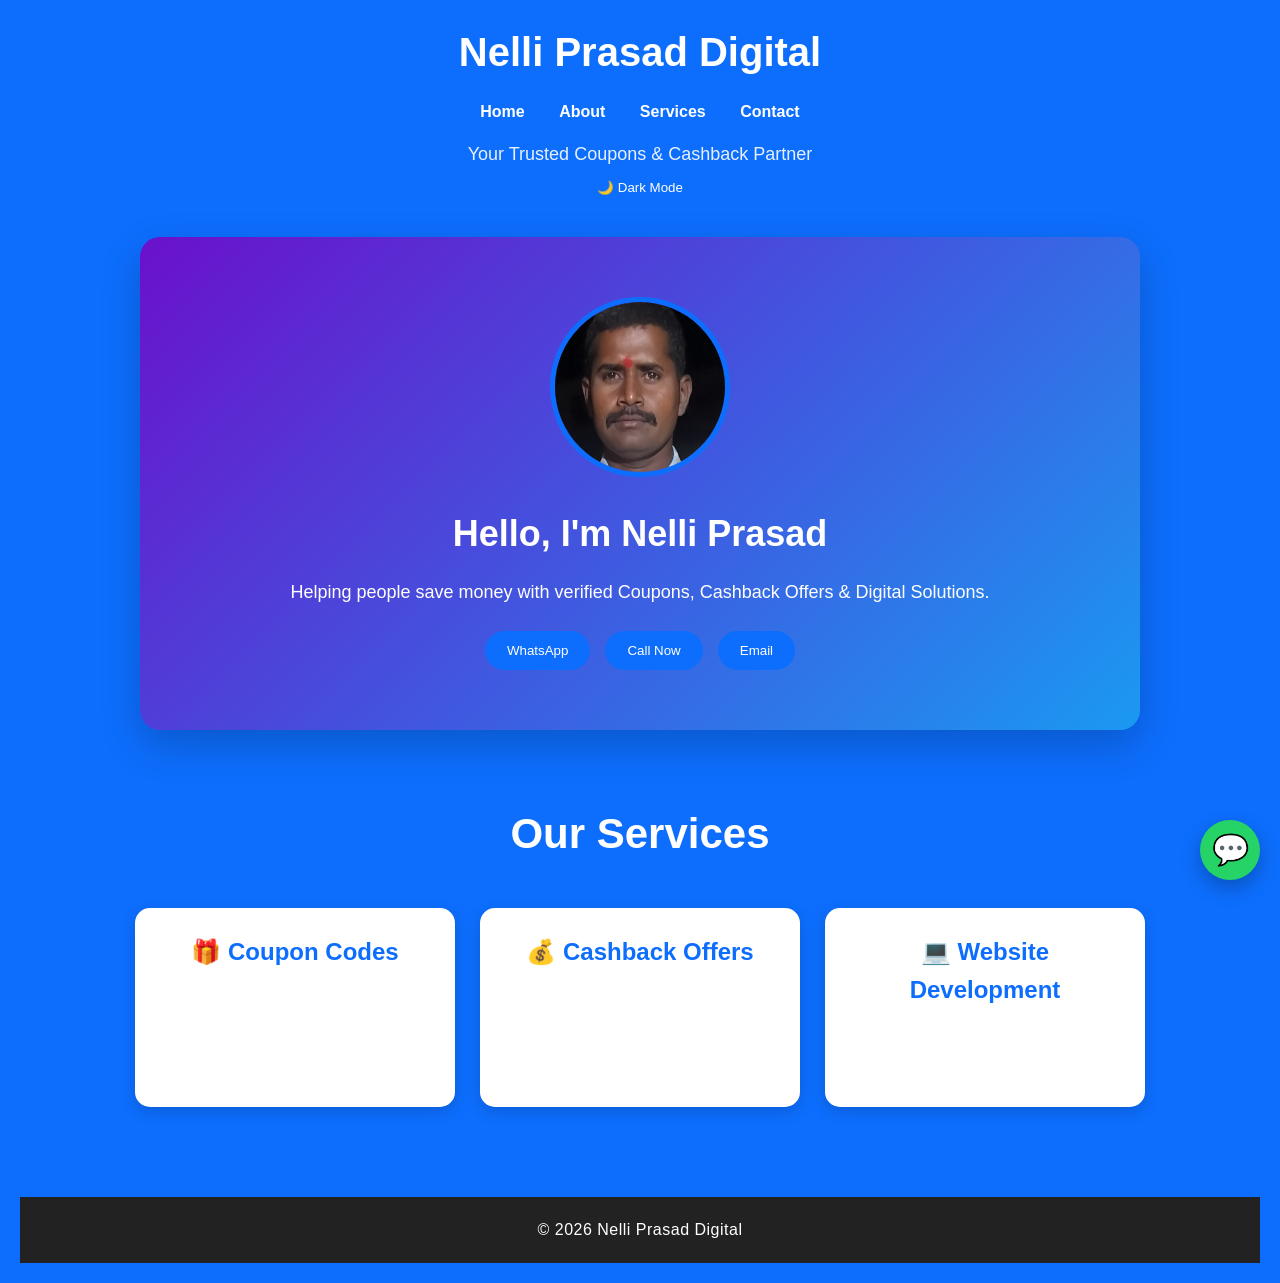
<file: index.html>
<!DOCTYPE html>
<html lang="en">
<head>
<meta charset="UTF-8">
<meta name="viewport" content="width=device-width, initial-scale=1.0">
<title>Nelli Prasad Digital</title>

<link rel="stylesheet" href="style.css">
</head>

<body>

<header>
    <h1>Nelli Prasad Digital</h1>

    <nav>
        <a href="index.html">Home</a>
        <a href="about.html">About</a>
        <a href="services.html">Services</a>
        <a href="contact.html">Contact</a>
    </nav>
    <p class="tagline">Your Trusted Coupons & Cashback Partner</p>
    <button id="darkModeBtn">🌙 Dark Mode</button
</header>

<!-- Hero Section -->
<section class="hero">

    <img src="logo.jpg" alt="Nelli Prasad">

    <h2>Hello, I'm Nelli Prasad</h2>

    <p>
        Helping people save money with verified Coupons,
        Cashback Offers & Digital Solutions.
    </p>

    <div class="hero-buttons">
        <a href="https://wa.me/919989454790" target="_blank">
            <button>WhatsApp</button>
        </a>

        <a href="tel:+919989454790">
            <button>Call Now</button>
        </a>

        <a href="mailto:nellikrishnaprasad@gmail.com">
            <button>Email</button>
        </a>
    </div>

</section>

<!-- Services -->
<section class="services-section">

    <h2 class="services-title">Our Services</h2>

    <div class="services">

        <div class="card">
            <h3>🎁 Coupon Codes</h3>
            <p>Latest verified coupon codes for online shopping.</p>
        </div>

        <div class="card">
            <h3>💰 Cashback Offers</h3>
            <p>Best cashback offers updated daily.</p>
        </div>

        <div class="card">
            <h3>💻 Website Development</h3>
            <p>Professional responsive websites.</p>
        </div>

    </div>

</section>

<footer>
    <p>© 2026 Nelli Prasad Digital</p>
</footer>

<script src="script.js"></script>
<a href="https://wa.me/919989454790" class="whatsapp-float" target="_blank">
    💬
</a>
</body>
</html>
</file>
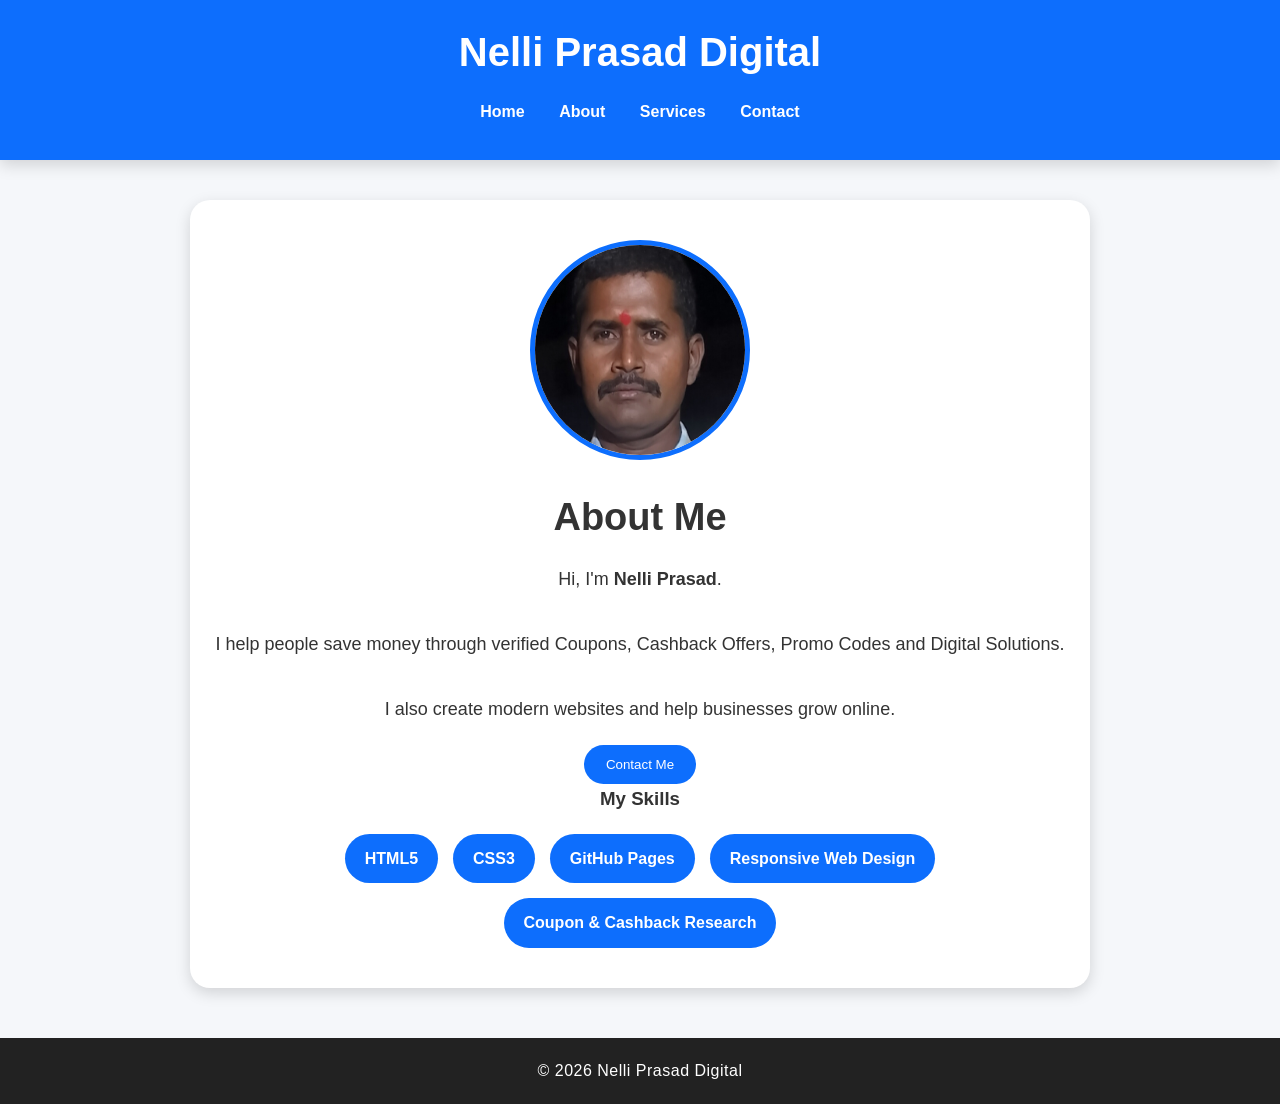
<file: about.html>
<!DOCTYPE html>
<html lang="en">
<head>
    <meta charset="UTF-8">
    <meta name="viewport" content="width=device-width, initial-scale=1.0">
    <title>About - Nelli Prasad Digital</title>

    <link rel="stylesheet" href="style.css">
</head>
<body>

<header>
    <h1>Nelli Prasad Digital</h1>

    <nav>
        <a href="index.html">Home</a>
        <a href="about.html">About</a>
        <a href="services.html">Services</a>
        <a href="contact.html">Contact</a>
    </nav>
</header>

<section class="about">

    <img src="logo.jpg" alt="Nelli Prasad">

    <h2>About Me</h2>

    <p>
        Hi, I'm <strong>Nelli Prasad</strong>.<br><br>

        I help people save money through verified Coupons, Cashback Offers, Promo Codes and Digital Solutions.<br><br>

        I also create modern websites and help businesses grow online.
    </p>

    <a href="contact.html">
        <button>Contact Me</button>
    </a>

    <h3>My Skills</h3>

    <ul class="skills">
        <li>HTML5</li>
        <li>CSS3</li>
        <li>GitHub Pages</li>
        <li>Responsive Web Design</li>
        <li>Coupon & Cashback Research</li>
    </ul>

</section>

<footer>
    <p>© 2026 Nelli Prasad Digital</p>
</footer>

</body>
</html>
</file>
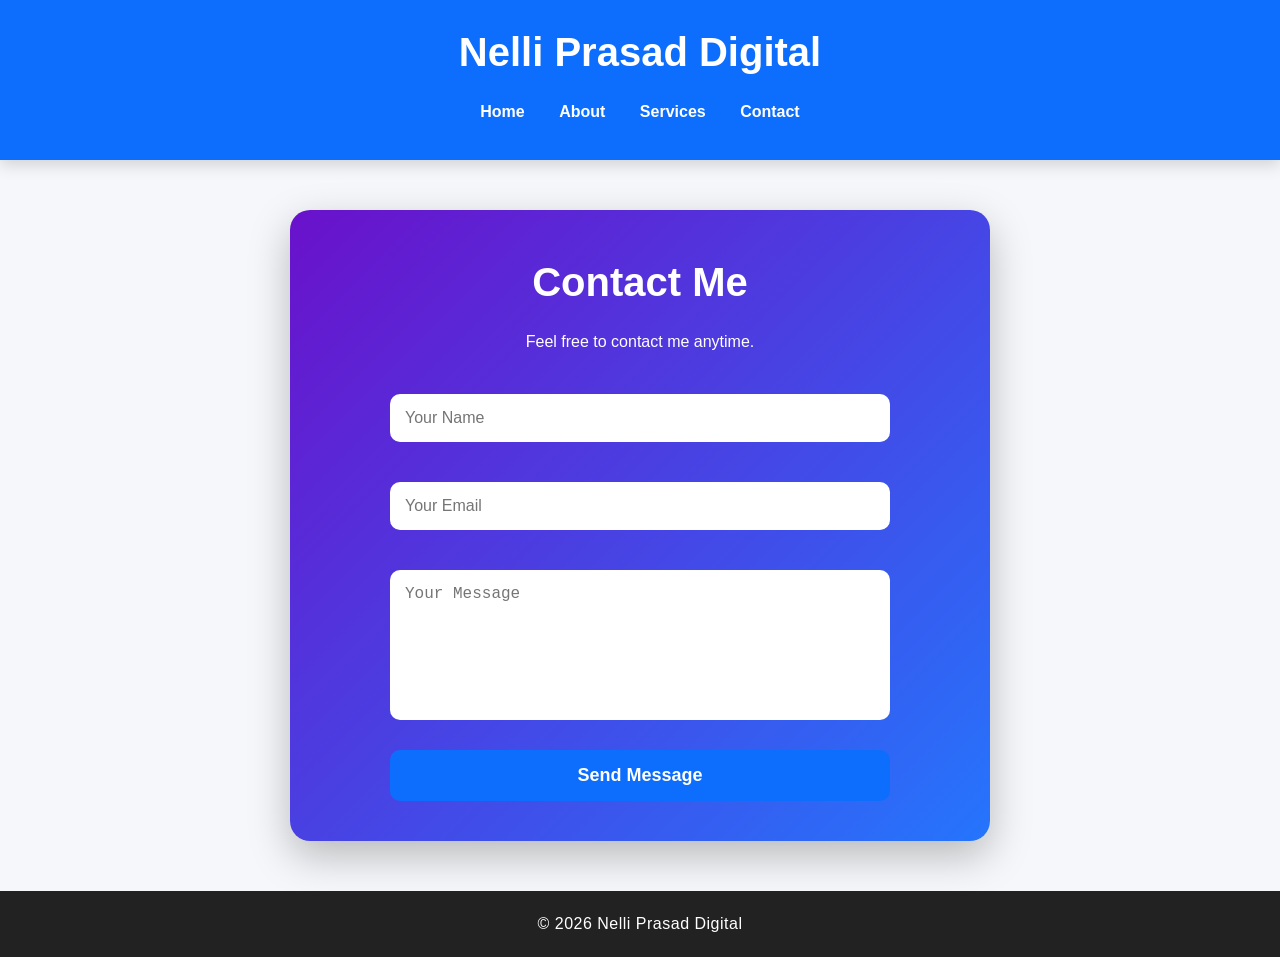
<file: contact.html>
<!DOCTYPE html>
<html lang="en">
<head>
<meta charset="UTF-8">
<meta name="viewport" content="width=device-width, initial-scale=1.0">
<title>Contact - Nelli Prasad Digital</title>
<link rel="stylesheet" href="style.css">
</head>
<body>

<header>
    <h1>Nelli Prasad Digital</h1>

    <nav>
        <a href="index.html">Home</a>
        <a href="about.html">About</a>
        <a href="services.html">Services</a>
        <a href="contact.html">Contact</a>
    </nav>
</header>

<section class="contact-section">

<h2>Contact Me</h2>
<p>Feel free to contact me anytime.</p>

<form class="contact-form" action="https://api.web3forms.com/submit" method="POST">

    <input type="hidden" name="access_key" value="07fbd6a2-9def-4e8d-8e05-021790dcaf4e">

    <input type="text" name="name" placeholder="Your Name" required>

    <input type="email" name="email" placeholder="Your Email" required>

    <textarea name="message" placeholder="Your Message" required></textarea>

    <button type="submit">Send Message</button>

</form>

</section>

<footer>
<p>© 2026 Nelli Prasad Digital</p>
</footer>

</body>
</html>
</file>
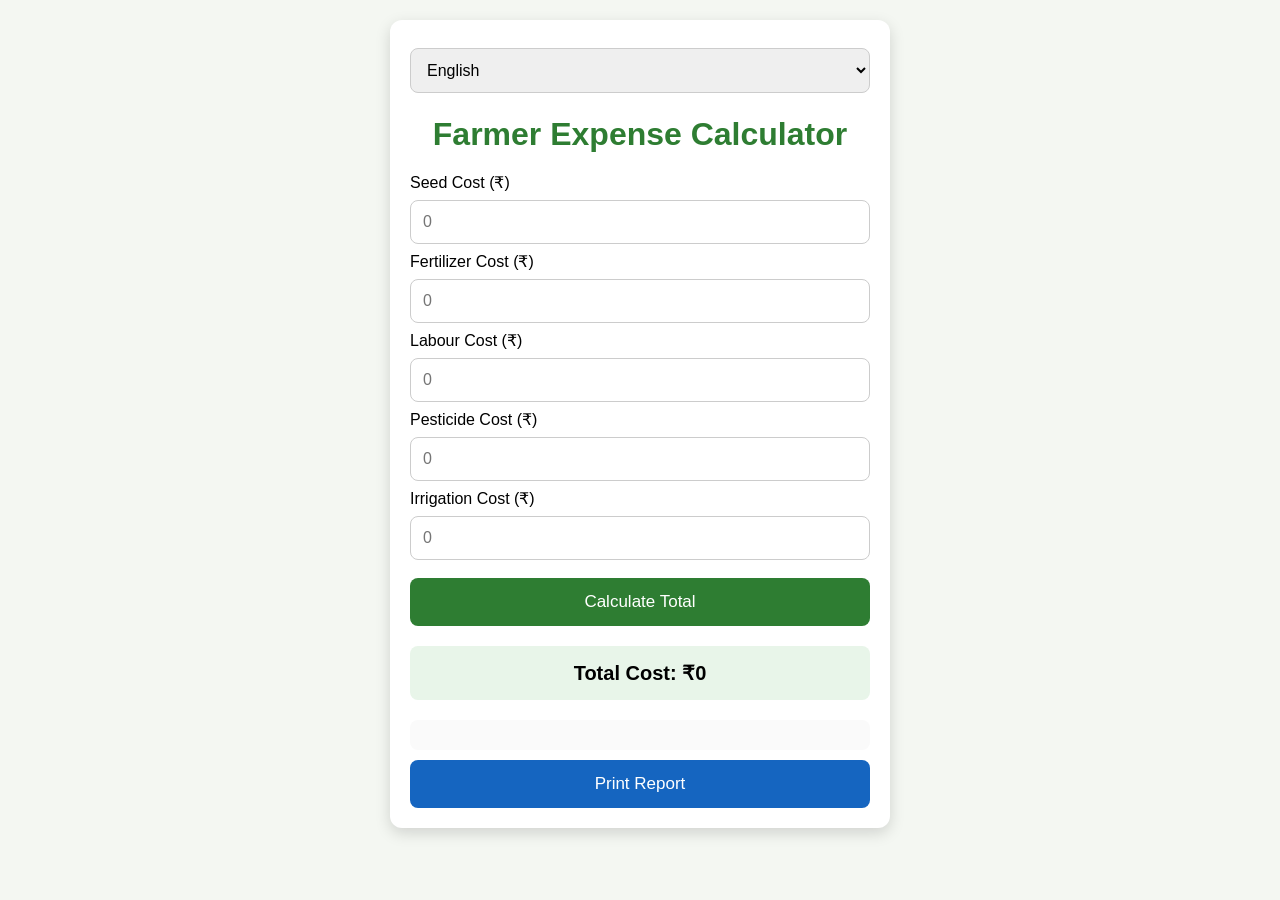
<file: Farmer Expense Calculator.html>
<!DOCTYPE html>
<html lang="en">
<head>
<meta charset="UTF-8">
<meta name="viewport" content="width=device-width, initial-scale=1.0">
<title>Farmer Expense Calculator</title>

<style>
*{
margin:0;
padding:0;
box-sizing:border-box;
font-family:Arial,sans-serif;
}

body{
background:#f4f7f2;
padding:20px;
}

.container{
max-width:500px;
margin:auto;
background:#fff;
padding:20px;
border-radius:12px;
box-shadow:0 5px 15px rgba(0,0,0,.15);
}

h1{
text-align:center;
color:#2e7d32;
margin-bottom:20px;
}

.lang{
text-align:right;
margin-bottom:15px;
}

select,input{
width:100%;
padding:12px;
margin:8px 0;
border:1px solid #ccc;
border-radius:8px;
font-size:16px;
}

button{
width:100%;
padding:14px;
margin-top:10px;
border:none;
border-radius:8px;
font-size:17px;
cursor:pointer;
}

.calc{
background:#2e7d32;
color:#fff;
}

.print{
background:#1565c0;
color:#fff;
}

.result{
margin-top:20px;
background:#e8f5e9;
padding:15px;
border-radius:8px;
font-size:20px;
font-weight:bold;
text-align:center;
}

.report{
margin-top:20px;
padding:15px;
background:#fafafa;
border-radius:8px;
line-height:1.8;
}

@media(max-width:600px){
.container{
padding:15px;
}
h1{
font-size:22px;
}
}
</style>
</head>

<body>

<div class="container">

<div class="lang">
<select id="language" onchange="changeLanguage()">
<option value="en">English</option>
<option value="te">తెలుగు</option>
</select>
</div>

<h1 id="title">Farmer Expense Calculator</h1>

<label id="seedLabel">Seed Cost (₹)</label>
<input type="number" id="seed" placeholder="0">

<label id="fertLabel">Fertilizer Cost (₹)</label>
<input type="number" id="fertilizer" placeholder="0">

<label id="labourLabel">Labour Cost (₹)</label>
<input type="number" id="labour" placeholder="0">

<label id="pestLabel">Pesticide Cost (₹)</label>
<input type="number" id="pesticide" placeholder="0">

<label id="waterLabel">Irrigation Cost (₹)</label>
<input type="number" id="irrigation" placeholder="0">

<button class="calc" onclick="calculate()" id="calcBtn">
Calculate Total
</button>

<div class="result" id="total">
Total Cost: ₹0
</div>

<div class="report" id="report"></div>

<button class="print" onclick="window.print()" id="printBtn">
Print Report
</button>

</div>

<script>

let currentLanguage="en";

const words={
en:{
title:"Farmer Expense Calculator",
seed:"Seed Cost (₹)",
fert:"Fertilizer Cost (₹)",
labour:"Labour Cost (₹)",
pest:"Pesticide Cost (₹)",
water:"Irrigation Cost (₹)",
calc:"Calculate Total",
print:"Print Report",
total:"Total Cost",
report:"Expense Report"
},
te:{
title:"రైతు ఖర్చుల కాలిక్యులేటర్",
seed:"విత్తనాల ఖర్చు (₹)",
fert:"ఎరువుల ఖర్చు (₹)",
labour:"కూలీల ఖర్చు (₹)",
pest:"పురుగుమందుల ఖర్చు (₹)",
water:"నీటి ఖర్చు (₹)",
calc:"మొత్తం లెక్కించు",
print:"రిపోర్ట్ ప్రింట్ చేయండి",
total:"మొత్తం ఖర్చు",
report:"ఖర్చుల నివేదిక"
}
};

function changeLanguage(){

currentLanguage=document.getElementById("language").value;

let t=words[currentLanguage];

title.innerHTML=t.title;
seedLabel.innerHTML=t.seed;
fertLabel.innerHTML=t.fert;
labourLabel.innerHTML=t.labour;
pestLabel.innerHTML=t.pest;
waterLabel.innerHTML=t.water;
calcBtn.innerHTML=t.calc;
printBtn.innerHTML=t.print;

calculate();
}

function calculate(){

let seed=Number(document.getElementById("seed").value)||0;
let fert=Number(document.getElementById("fertilizer").value)||0;
let labour=Number(document.getElementById("labour").value)||0;
let pest=Number(document.getElementById("pesticide").value)||0;
let water=Number(document.getElementById("irrigation").value)||0;

let total=seed+fert+labour+pest+water;

let t=words[currentLanguage];

document.getElementById("total").innerHTML=
t.total+": ₹"+total.toLocaleString();

document.getElementById("report").innerHTML=`
<h3>${t.report}</h3>
<p>${t.seed}: ₹${seed.toLocaleString()}</p>
<p>${t.fert}: ₹${fert.toLocaleString()}</p>
<p>${t.labour}: ₹${labour.toLocaleString()}</p>
<p>${t.pest}: ₹${pest.toLocaleString()}</p>
<p>${t.water}: ₹${water.toLocaleString()}</p>
<hr>
<h2>${t.total}: ₹${total.toLocaleString()}</h2>
`;

}

</script>

</body>
</html>
</file>
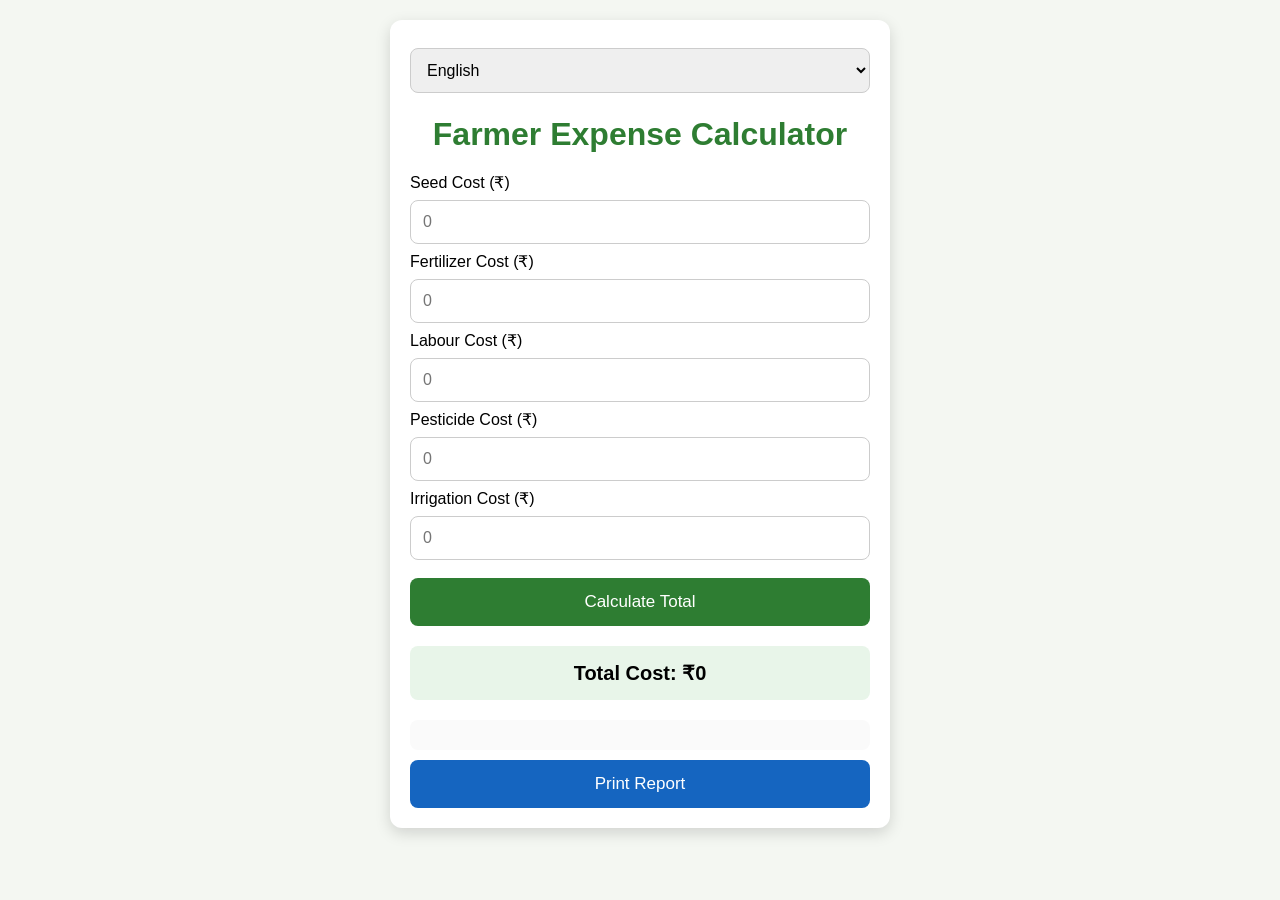
<file: untitled.html>
<!DOCTYPE html>
<html lang="en">
<head>
<meta charset="UTF-8">
<meta name="viewport" content="width=device-width, initial-scale=1.0">
<title>Farmer Expense Calculator</title>

<style>
*{
margin:0;
padding:0;
box-sizing:border-box;
font-family:Arial,sans-serif;
}

body{
background:#f4f7f2;
padding:20px;
}

.container{
max-width:500px;
margin:auto;
background:#fff;
padding:20px;
border-radius:12px;
box-shadow:0 5px 15px rgba(0,0,0,.15);
}

h1{
text-align:center;
color:#2e7d32;
margin-bottom:20px;
}

.lang{
text-align:right;
margin-bottom:15px;
}

select,input{
width:100%;
padding:12px;
margin:8px 0;
border:1px solid #ccc;
border-radius:8px;
font-size:16px;
}

button{
width:100%;
padding:14px;
margin-top:10px;
border:none;
border-radius:8px;
font-size:17px;
cursor:pointer;
}

.calc{
background:#2e7d32;
color:#fff;
}

.print{
background:#1565c0;
color:#fff;
}

.result{
margin-top:20px;
background:#e8f5e9;
padding:15px;
border-radius:8px;
font-size:20px;
font-weight:bold;
text-align:center;
}

.report{
margin-top:20px;
padding:15px;
background:#fafafa;
border-radius:8px;
line-height:1.8;
}

@media(max-width:600px){
.container{
padding:15px;
}
h1{
font-size:22px;
}
}
</style>
</head>

<body>

<div class="container">

<div class="lang">
<select id="language" onchange="changeLanguage()">
<option value="en">English</option>
<option value="te">తెలుగు</option>
</select>
</div>

<h1 id="title">Farmer Expense Calculator</h1>

<label id="seedLabel">Seed Cost (₹)</label>
<input type="number" id="seed" placeholder="0">

<label id="fertLabel">Fertilizer Cost (₹)</label>
<input type="number" id="fertilizer" placeholder="0">

<label id="labourLabel">Labour Cost (₹)</label>
<input type="number" id="labour" placeholder="0">

<label id="pestLabel">Pesticide Cost (₹)</label>
<input type="number" id="pesticide" placeholder="0">

<label id="waterLabel">Irrigation Cost (₹)</label>
<input type="number" id="irrigation" placeholder="0">

<button class="calc" onclick="calculate()" id="calcBtn">
Calculate Total
</button>

<div class="result" id="total">
Total Cost: ₹0
</div>

<div class="report" id="report"></div>

<button class="print" onclick="window.print()" id="printBtn">
Print Report
</button>

</div>

<script>

let currentLanguage="en";

const words={
en:{
title:"Farmer Expense Calculator",
seed:"Seed Cost (₹)",
fert:"Fertilizer Cost (₹)",
labour:"Labour Cost (₹)",
pest:"Pesticide Cost (₹)",
water:"Irrigation Cost (₹)",
calc:"Calculate Total",
print:"Print Report",
total:"Total Cost",
report:"Expense Report"
},
te:{
title:"రైతు ఖర్చుల కాలిక్యులేటర్",
seed:"విత్తనాల ఖర్చు (₹)",
fert:"ఎరువుల ఖర్చు (₹)",
labour:"కూలీల ఖర్చు (₹)",
pest:"పురుగుమందుల ఖర్చు (₹)",
water:"నీటి ఖర్చు (₹)",
calc:"మొత్తం లెక్కించు",
print:"రిపోర్ట్ ప్రింట్ చేయండి",
total:"మొత్తం ఖర్చు",
report:"ఖర్చుల నివేదిక"
}
};

function changeLanguage(){

currentLanguage=document.getElementById("language").value;

let t=words[currentLanguage];

title.innerHTML=t.title;
seedLabel.innerHTML=t.seed;
fertLabel.innerHTML=t.fert;
labourLabel.innerHTML=t.labour;
pestLabel.innerHTML=t.pest;
waterLabel.innerHTML=t.water;
calcBtn.innerHTML=t.calc;
printBtn.innerHTML=t.print;

calculate();
}

function calculate(){

let seed=Number(document.getElementById("seed").value)||0;
let fert=Number(document.getElementById("fertilizer").value)||0;
let labour=Number(document.getElementById("labour").value)||0;
let pest=Number(document.getElementById("pesticide").value)||0;
let water=Number(document.getElementById("irrigation").value)||0;

let total=seed+fert+labour+pest+water;

let t=words[currentLanguage];

document.getElementById("total").innerHTML=
t.total+": ₹"+total.toLocaleString();

document.getElementById("report").innerHTML=`
<h3>${t.report}</h3>
<p>${t.seed}: ₹${seed.toLocaleString()}</p>
<p>${t.fert}: ₹${fert.toLocaleString()}</p>
<p>${t.labour}: ₹${labour.toLocaleString()}</p>
<p>${t.pest}: ₹${pest.toLocaleString()}</p>
<p>${t.water}: ₹${water.toLocaleString()}</p>
<hr>
<h2>${t.total}: ₹${total.toLocaleString()}</h2>
`;

}

</script>

</body>
</html>
</file>
<file: style.css>
html{
    scroll-behavior: smooth;
}

*{
    margin:0;
    padding:0;
    box-sizing:border-box;
}

body{
    font-family:Arial,sans-serif;
    background:#f5f7fa;
    color:#333;
    line-height:1.6;
}

/* Header */
header{
    background:#0d6efd;
    color:#fff;
    text-align:center;
    padding:20px;
}

header h1{
    font-size:40px;
    margin-bottom:10px;
}

nav{
    margin:15px 0;
}

nav a{
    color:white;
    text-decoration:none;
    margin:0 15px;
    font-weight:bold;
    transition:0.3s;
}

nav a:hover{
    color:#ffd43b;
    border-bottom:2px solid white;
    padding-bottom:5px;
}

.tagline{
    font-size:18px;
    opacity:0.9;
}

/* Hero */
.hero{
    max-width:1000px;
    margin:30px auto;
    padding:60px 20px;
    text-align:center;
    border-radius:20px;

    background: linear-gradient(-45deg,
        #0d6efd,
        #4facfe,
        #00c6ff,
        #6a11cb);

    background-size:400% 400%;
    animation:gradientBG 10s ease infinite;

    color:white;
}

.hero img{
    width:180px;
    height:180px;
    border-radius:50%;
    border:5px solid #0d6efd;
    object-fit:cover;
    margin-bottom:20px;
}

.hero img:hover{
    transform:scale(1.05);
    transition:.3s;
}

.hero h2{
    font-size:36px;
    margin-bottom:15px;
}

.hero p{
    font-size:18px;
    margin-bottom:25px;
}

.hero-buttons{
    display:flex;
    justify-content:center;
    gap:15px;
    flex-wrap:wrap;
}

button{
    background:#0d6efd;
    color:white;
    border:none;
    padding:12px 22px;
    border-radius:30px;
    cursor:pointer;
    transition:0.3s;
}

button:hover{
    transform:scale(1.08);
    background:#084298;
}

/* Services */
.services-section{
    max-width:1100px;
    margin:auto;
    padding:40px 20px;
}

.services-title{
    text-align:center;
    font-size:42px;
    margin-bottom:40px;
}

.services{
    display:flex;
    justify-content:center;
    flex-wrap:wrap;
    gap:25px;
}

.card{
    background:#fff;
    width:320px;
    padding:25px;
    border-radius:15px;
    box-shadow:0 5px 15px rgba(0,0,0,0.15);
    transition:0.3s;
}

.card:hover{
    transform:translateY(-10px);
    box-shadow:0 12px 30px rgba(0,0,0,0.25);
}

.card h3{
    color:#0d6efd;
    margin-bottom:15px;
    font-size:24px;
}

.card p{
    font-size:18px;
}

/* Footer */
footer{
    background:#222;
    color:#fff;
    text-align:center;
    padding:20px;
    margin-top:50px;
    width:100%;
}

/* Mobile */
@media (max-width:768px){

    header h1{
        font-size:32px;
    }

    nav a{
        display:inline-block;
        margin:8px;
    }

    .hero h2{
        font-size:28px;
        color:white;
    }

    .hero img{
        width:150px;
        height:150px;
    }

    .services-title{
        font-size:34px;
    }

    .card{
        width:100%;
    }
}
@keyframes gradientBG{

    0%{
        background-position:0% 50%;
    }

    50%{
        background-position:100% 50%;
    }

    100%{
        background-position:0% 50%;
    }

}
.whatsapp-float{
    position:fixed;
    bottom:20px;
    right:20px;
    width:60px;
    height:60px;
    background:#25D366;
    color:white;
    border-radius:50%;
    display:flex;
    justify-content:center;
    align-items:center;
    text-decoration:none;
    font-size:30px;
    box-shadow:0 4px 10px rgba(0,0,0,0.3);
    transition:0.3s;
}

.whatsapp-float:hover{
    transform:scale(1.1);
}
.contact-section{
    max-width:700px;
    margin:50px auto;
    padding:40px;
    background:linear-gradient(135deg,#6a11cb,#2575fc);
    border-radius:20px;
    color:#fff;
    text-align:center;
}

.contact-section h2{
    font-size:40px;
    margin-bottom:15px;
}

.contact-section p{
    margin-bottom:30px;
}
.contact-form input,
.contact-form textarea{
    width:100%;
    padding:15px;
    border:none;
    border-radius:10px;
    font-size:16px;
    outline:none;
}

.contact-form textarea{
    min-height:150px;
    resize:vertical;
}

.contact-form button{
    background:#fff;
    color:#2575fc;
    font-size:18px;
    font-weight:bold;
    border:none;
    padding:15px;
    border-radius:10px;
    cursor:pointer;
}

.contact-form button:hover{
    background:#f2f2f2;
}
.contact-section{
    box-shadow:0 15px 40px rgba(0,0,0,0.25);
}
.contact-form input:focus,
.contact-form textarea:focus{
    border:2px solid #ffd43b;
    box-shadow:0 0 10px rgba(255,212,59,.6);
}
.contact-form button{
    transition:.3s;
}

.contact-form button:hover{
    transform:translateY(-3px);
}@media(max-width:768px){
    .contact-section{
        width:95%;
        padding:25px;
    }

    .contact-section h2{
        font-size:36px;
    }
}
.card{
    transition: all 0.3s ease;
}

.card:active{
    transform: scale(0.97);
}

button{
    transition: all 0.3s ease;
}

button:active{
    transform: scale(0.95);
}

.hero img{
    transition: transform 0.4s ease;
}

.hero img:active{
    transform: rotate(5deg) scale(1.05);
}
.contact-form{
    display:flex;
    flex-direction:column;
    gap:20px;
    max-width:500px;
    margin:0 auto;
}
.contact-form input,
.contact-form textarea{
    width:100%;
    padding:15px;
    margin:10px 0;
    border:none;
    border-radius:10px;
    font-size:16px;
}

.contact-form textarea{
    height:150px;
    resize:none;
}

.contact-form button{
    width:100%;
    padding:15px;
    border:none;
    border-radius:10px;
    background:#0d6efd;
    color:#fff;
    font-size:18px;
    cursor:pointer;
}

.contact-form button:hover{
    background:#084298;
}
.about{
    max-width:900px;
    margin:40px auto;
    padding:40px 20px;
    background:#fff;
    border-radius:20px;
    box-shadow:0 5px 15px rgba(0,0,0,0.15);
    text-align:center;
}

.about img{
    width:220px;
    height:220px;
    border-radius:50%;
    border:5px solid #0d6efd;
    object-fit:cover;
    margin-bottom:20px;
}

.about h2{
    font-size:38px;
    margin-bottom:15px;
}

.about p{
    font-size:18px;
    line-height:1.8;
    margin-bottom:20px;
}

.skills{
    list-style:none;
    display:flex;
    justify-content:center;
    flex-wrap:wrap;
    gap:15px;
    margin-top:20px;
    padding:0;
}

.skills li{
    background:#0d6efd;
    color:#fff;
    padding:12px 20px;
    border-radius:30px;
    font-weight:bold;
}
/* ==========================
   PREMIUM DESIGN
========================== */

body{
    background:#f5f7fa;
}

header{
    position:sticky;
    top:0;
    z-index:1000;
    box-shadow:0 5px 15px rgba(0,0,0,.15);
}

.hero{
    box-shadow:0 15px 40px rgba(0,0,0,.20);
}

.card{
    transition:all .35s ease;
}

.card:hover{
    transform:translateY(-10px) scale(1.03);
    box-shadow:0 15px 35px rgba(0,0,0,.25);
}

button{
    transition:.3s;
}

button:hover{
    transform:translateY(-3px);
}

footer{
    font-size:16px;
    letter-spacing:.5px;
}

/* Floating WhatsApp */

.whatsapp-float{
    position:fixed;
    bottom:20px;
    right:20px;
    width:60px;
    height:60px;
    background:#25D366;
    color:#fff;
    border-radius:50%;
    display:flex;
    justify-content:center;
    align-items:center;
    font-size:30px;
    text-decoration:none;
    box-shadow:0 8px 20px rgba(0,0,0,.25);
    z-index:999;
}

/* Scroll Animation */

.fade{
    opacity:0;
    transform:translateY(40px);
    animation:fadeUp .8s forwards;
}

@keyframes fadeUp{

from{
opacity:0;
transform:translateY(40px);
}

to{
opacity:1;
transform:translateY(0);
}

}

/* Mobile */

@media(max-width:768px){

header h1{
font-size:30px;
}

.hero h2{
font-size:28px;
}

.services{
flex-direction:column;
align-items:center;
}

.card{
width:95%;
}

.about{
width:95%;
padding:25px;
}

.contact-section{
width:95%;
}

}
body.dark{
    background:#121212;
    color:#ffffff;
}

body.dark .card,
body.dark .about,
body.dark .contact-section{
    background:#1f1f1f;
    color:#ffffff;
}
</file>
